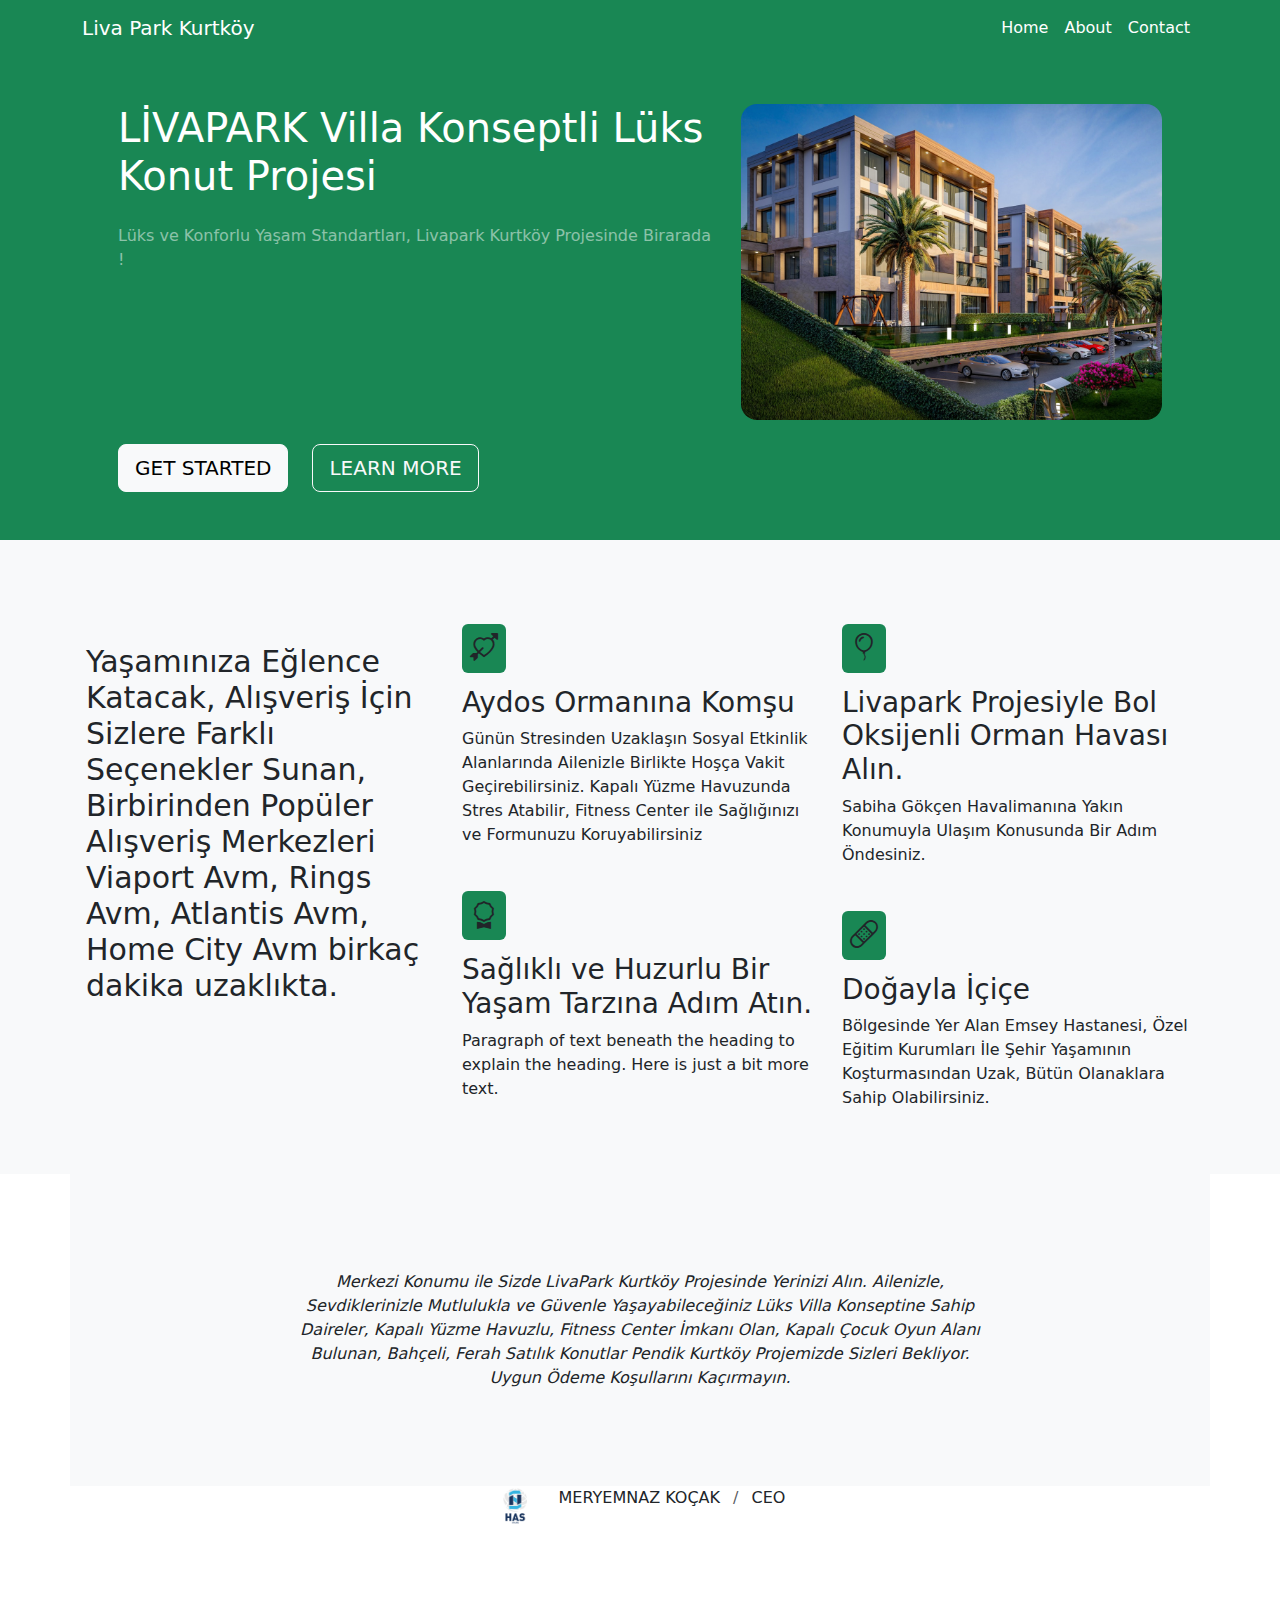
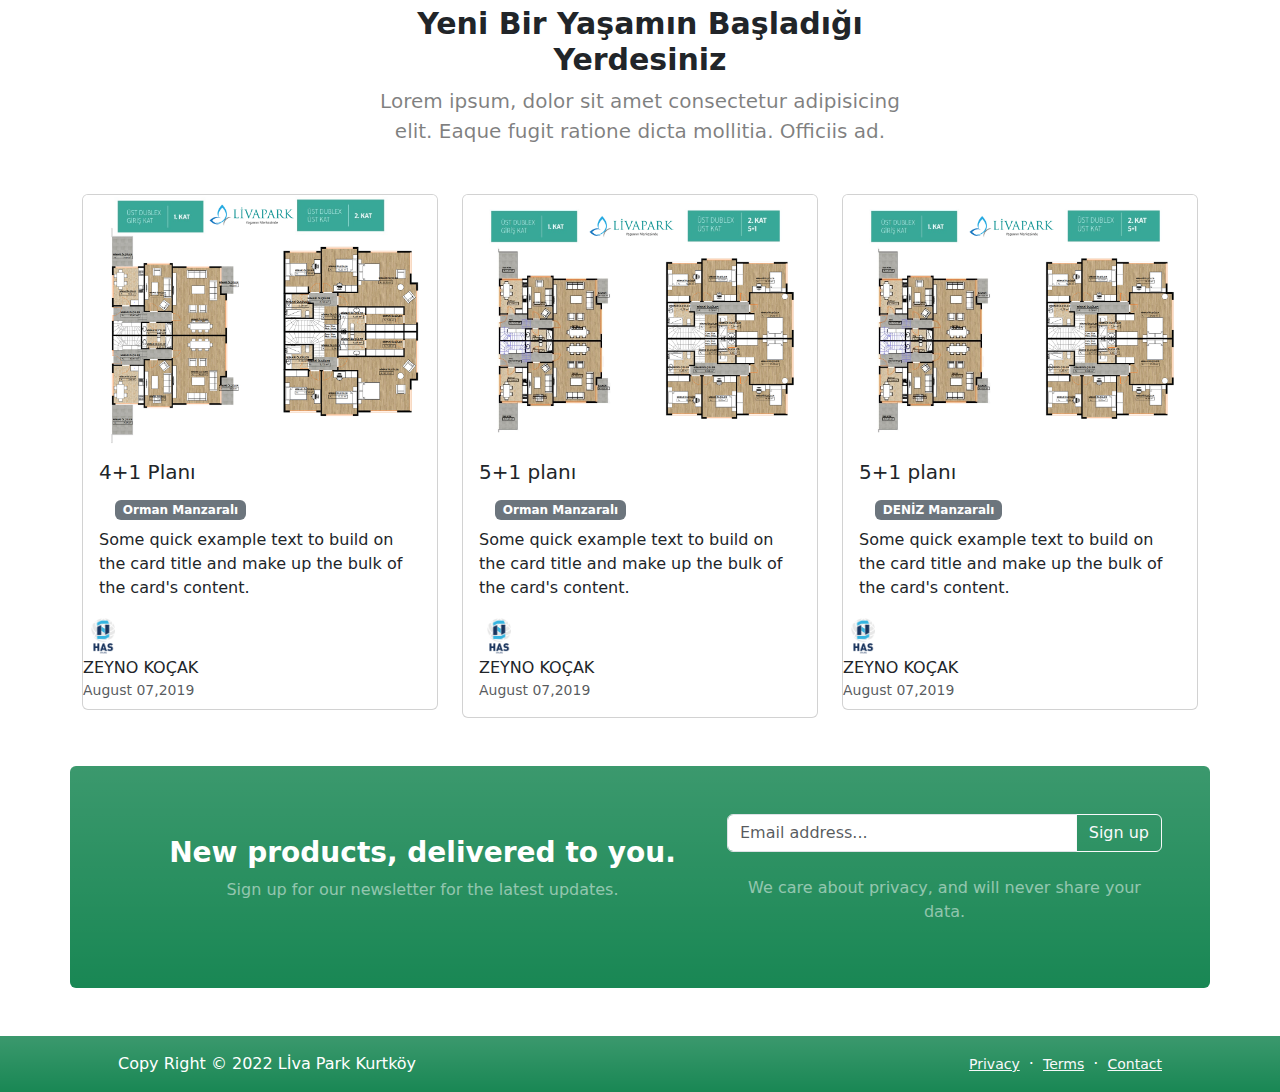
<file: index.html>
<!DOCTYPE html>
<html lang="tr">

<head>
    <meta charset="UTF-8">
    <meta name="viewport" content="width=device-width, initial-scale=1.0">
    <title>Liva Park Kurtköy</title>



    <!--BOOTSTRAPlink-->
    <link href="https://cdn.jsdelivr.net/npm/bootstrap@5.3.3/dist/css/bootstrap.min.css" rel="stylesheet"
        integrity="sha384-QWTKZyjpPEjISv5WaRU9OFeRpok6YctnYmDr5pNlyT2bRjXh0JMhjY6hW+ALEwIH" crossorigin="anonymous">


    <!--AVESOMElink-->
    <link rel="stylesheet" href="https://cdnjs.cloudflare.com/ajax/libs/font-awesome/6.6.0/css/all.min.css"
        integrity="sha512-Kc323vGBEqzTmouAECnVceyQqyqdsSiqLQISBL29aUW4U/M7pSPA/gEUZQqv1cwx4OnYxTxve5UMg5GT6L4JJg=="
        crossorigin="anonymous" referrerpolicy="no-referrer" />


    <!--BOOTS ICONS-->

    <link rel="stylesheet" href="https://cdn.jsdelivr.net/npm/bootstrap-icons@1.11.3/font/bootstrap-icons.min.css">

    <!--FAVICON-->

    <link rel="icon" type="image/x-icon" href="/img/livapark-villa-kurtkoy-1.jpg">

    <!--CSSlink-->
    <link rel="stylesheet" href="style.css">



</head>


<body>

    <main>
        <!--NAVBAR-->

        <nav class="navbar navbar-expand-lg bg-success">
            <div class="container ">
                <a class="navbar-brand text-white" href="/index.html">Liva Park Kurtköy</a>

                <button class="navbar-toggler" type="button" data-bs-toggle="collapse" data-bs-target="#navbarNav"
                    aria-controls="navbarNav" aria-expanded="false" aria-label="Toggle navigation">
                    <span class="navbar-toggler-icon"></span>
                </button>

                <div class="collapse navbar-collapse" id="navbarNav">

                    <ul class="navbar-nav ms-auto mb-lg-0  ">
                        <li class="nav-item">
                            <a class="nav-link " aria-current="page" href="/index.html">Home</a>
                        </li>
                        <li class="nav-item ">
                            <a class="nav-link " href="/about.html">About</a>
                        </li>
                        <li class="nav-item">
                            <a class="nav-link" href="/contact.html">Contact</a>
                        </li>

                    </ul>
                </div>
            </div>
        </nav>



        <header class="bg-success py-5">
            <div class="container px-5">

                <div class="row ">
                    <div class="col-12 col-xl-7 col-xxl-6">

                        <h1 class="text-white mb-4 text-center text-xl-start">
                            LİVAPARK Villa Konseptli Lüks Konut Projesi
                        </h1>

                        <p class="text-white-50 mb-1 fw-medium text-center text-xl-start">
                            Lüks ve Konforlu Yaşam Standartları, Livapark Kurtköy Projesinde Birarada !

                        </p>
                    </div>
                    <div class="col-12 d-none d-xl-block col-xl-5 col-xxl-6">
                        <img src="/img/livapark-villa-kurtkoy-1.jpg" class="img-fluid rounded-4" alt="livapic">
                    </div>


                </div>

                <div class="row">

                    <div
                        class="col-12 col-md-6 col-xl-auto mt-4 d-flex justify-content-md-end justify-content-xl-start">
                        <button class="btn btn-lg btn-light col-12 col-md-auto">
                            GET STARTED
                        </button>
                    </div>

                    <div
                        class="col-12 col-md-6 col-xl-auto mt-4 d-flex justify-content-md-start justify-content-xl-auto">
                        <button class="btn btn-lg btn-outline-light col-12 col-md-auto">
                            LEARN MORE
                        </button>
                    </div>

                </div>


            </div>

        </header>


        <!--features-->
        <div class="features-container bg-light p-5">
            <div class="container ">
                <div class="row mt-3">
                    <div class="col-lg-4 col-md-12 p-3 text-dark rounded mt-4">

                        <h2>Yaşamınıza Eğlence Katacak, Alışveriş İçin Sizlere Farklı Seçenekler Sunan,
                            Birbirinden Popüler Alışveriş Merkezleri Viaport Avm, Rings Avm, Atlantis Avm, Home City Avm
                            birkaç dakika uzaklıkta.
                        </h2>
                    </div>

                    <div class="col-lg-4 col-md-6 mt-4">
                        <i class="bi bi-arrow-through-heart bg-success rounded  p-2 fs-3 mt-3"></i>
                        <h3 class="mt-3">
                            Aydos Ormanına Komşu
                        </h3>
                        <p class="mb-5">
                            Günün Stresinden Uzaklaşın Sosyal Etkinlik Alanlarında Ailenizle Birlikte Hoşça Vakit
                            Geçirebilirsiniz. Kapalı Yüzme Havuzunda Stres Atabilir, Fitness Center ile Sağlığınızı ve
                            Formunuzu Koruyabilirsiniz


                        </p>
                        <i class="bi bi-award bg-success rounded p-2 fs-3 p-2 mb-5 mt-3"></i>
                        <h3 class="mt-3">
                            Sağlıklı ve Huzurlu Bir Yaşam Tarzına Adım Atın.

                        </h3>
                        <p>
                            Paragraph of text beneath the heading to explain the heading. Here is just a bit more text.
                        </p>



                    </div>


                    <div class="col-lg-4 col-md-6  mt-4">
                        <i class="bi bi-balloon bg-success rounded p-2 fs-3 mt-3"></i>
                        <h3 class="mt-3">
                            Livapark Projesiyle Bol Oksijenli Orman Havası Alın.
                        </h3>
                        <p class="mb-5">
                            Sabiha Gökçen Havalimanına Yakın Konumuyla Ulaşım Konusunda Bir Adım Öndesiniz.
                        </p>
                        <i class="bi bi-bandaid bg-success rounded p-2 fs-3  mt-5"></i>
                        <h3 class="mt-3">
                            Doğayla İçiçe
                        </h3>

                        <p>
                            Bölgesinde
                            Yer Alan Emsey Hastanesi, Özel Eğitim Kurumları İle Şehir Yaşamının Koşturmasından Uzak,
                            Bütün Olanaklara Sahip Olabilirsiniz.
                        </p>

                    </div>


                </div>


            </div>





        </div>

    </main>

    <!--Testimonialsection-->

    <div class=" testimonial-container">
        <div class="container bg-light px-5 d-flex justify-content-center">

            <div class="col-lg-8 col-md-10 fs-6 fst-italic text-center py-5 my-5">
                Merkezi Konumu ile Sizde LivaPark Kurtköy Projesinde Yerinizi Alın. Ailenizle, Sevdiklerinizle
                Mutlulukla ve Güvenle Yaşayabileceğiniz Lüks Villa Konseptine Sahip Daireler, Kapalı Yüzme Havuzlu,
                Fitness Center İmkanı Olan, Kapalı Çocuk Oyun Alanı Bulunan, Bahçeli, Ferah Satılık Konutlar Pendik
                Kurtköy Projemizde Sizleri Bekliyor. Uygun Ödeme Koşullarını Kaçırmayın.

            </div>


        </div>

        <div class="row justify-content-center mb-5">
            <div class="col-auto">
                <img src="/img/logo.png" class="img-fluid rounded-circle" width="40px" alt="pic">
            </div>
            <div class="col-auto mb-5">MERYEMNAZ KOÇAK <span class="text-muted px-2">/</span>
                CEO
            </div>
        </div>



    </div>


    <!--BLOG-->
    <div class="container gx-5">
        <div class="row justify-content-center">
            <div class="col-lg-8 col-xl-6">
                <div class="text-center">
                    <h2 class="fw-bolder"> Yeni Bir Yaşamın Başladığı Yerdesiniz</h2>
                    <p class="lead fw-normal text-center text-muted mb-5 text-black-50">Lorem ipsum, dolor sit amet
                        consectetur
                        adipisicing elit. Eaque fugit ratione dicta mollitia. Officiis ad.</p>
                </div>
            </div>

        </div>
    </div>

    <!--Card-->


    <div class="container">

        <div class="row">

            <!--Card1-->

            <div class="col-lg-4 col-12">
                <div class="card">
                    <img src="/img/4-1-ust-dubleks-kat-plani.jpg" class="card-img-top" alt="...">
                    <div class="card-body">
                        <h5 class="card-title">4+1 Planı</h5>
                        <span class="badge text-bg-secondary ms-3 my-2">Orman Manzaralı</span>
                        <p class="card-text">Some quick example text to build on the card title and make up the bulk
                            of
                            the
                            card's content.</p>

                    </div>

                    <div class="row mb-2">
                        <div class="col-auto">
                            <img src="/img/logo.png" width="40px" alt="pic">

                            <div class="">
                                ZEYNO KOÇAK
                            </div>
                            <div class="text-muted small">
                                August 07,2019
                            </div>

                        </div>
                    </div>

                </div>

            </div>

            <!--Card2-->

            <div class="col-lg-4 col-12">
                <div class="card">
                    <img src="/img/5-1-ust-dubleks-kat-plani.jpg" class="card-img-top" alt="...">
                    <div class="card-body">
                        <h5 class="card-title">5+1 planı</h5>

                        <span class="badge text-bg-secondary  ms-3 my-2">Orman Manzaralı</span>
                        <p class="card-text">Some quick example text to build on the card title and make up the bulk
                            of
                            the
                            card's content.</p>

                        <div class="row">
                            <div class="col-auto">
                                <img src="/img/logo.png" width="40px" alt="pic">
                                <div>
                                    ZEYNO KOÇAK
                                </div>
                                <div class="text-muted small">
                                    August 07,2019
                                </div>

                            </div>

                        </div>
                    </div>



                </div>
            </div>

            <!--Card3-->

            <div class="col-lg-4 col-12">

                <div class="card">
                    <img src="/img/5-1-alt-dubleks-kat-plani - Kopya.jpg" class="card-img-top" alt="...">
                    <div class="card-body">
                        <h5 class="card-title">5+1 planı</h5>
                        <span class="badge text-bg-secondary  ms-3 my-2">DENİZ Manzaralı</span>
                        <p class="card-text">Some quick example text to build on the card title and make up the bulk
                            of
                            the
                            card's content.</p>

                    </div>

                    <div class="row mb-2">
                        <div class="col-auto">
                            <img src="/img/logo.png" width="40px" alt="pic">

                            <div>
                                ZEYNO KOÇAK
                            </div>
                            <div class="text-muted small">
                                August 07,2019
                            </div>

                        </div>
                    </div>
                </div>

            </div>



        </div>



    </div>



    <!--BÜLTEN-->

    <div class="News-container gx-5 m-5">

        <div class=" container bg-success bg-gradient p-5 rounded-2">

            <div class="d-flex align-items-center justify-content-between flex-column
            flex-xl-row text-center text-xl-start">

                <div class="col-xl-7 text-white text-center text-xxl-start">
                    <h3 class="fw-bolder">
                        New products, delivered to you.

                    </h3>
                    <p class="text-white-50 justify-content-center">
                        Sign up for our newsletter for the latest updates.
                    </p>
                </div>



                <div class="col-xl-5">


                    <div class="input-group  mb-3">
                        <input type="text" class="form-control" placeholder="Email address..."
                            aria-label="Email address..." aria-describedby="button-newsletter">
                        <button class="btn btn-outline-light" id="button-newsletter" type="button">
                            Sign up
                        </button>
                    </div>
                    <div class="mt-4">
                        <p class="text-white-50 text-center">
                            We care about privacy, and will never share your data.
                        </p>

                    </div>
                </div>


            </div>



        </div>

    </div>


    <!--footer-->

    <footer class="bg-success bg-gradient p-3 mt-3">
        <div class="container px-5">

            <div class="row align-items-center justify-content-between flex-column flex-sm-row">

                <div class="col-auto text-white text-center">
                    Copy Right © 2022 Lİva Park Kurtköy
                </div>



                <div class="col-auto text-center">

                    <a class="link-light small" href="#">Privacy</a>
                    <span class="text-white mx-1">·</span>
                    <a class="link-light small" href="#">Terms</a>
                    <span class="text-white mx-1">·</span>
                    <a class="link-light small" href="#">Contact</a>

                </div>


            </div>


        </div>

    </footer>




    <script src="https://cdn.jsdelivr.net/npm/bootstrap@5.3.3/dist/js/bootstrap.bundle.min.js"
        integrity="sha384-YvpcrYf0tY3lHB60NNkmXc5s9fDVZLESaAA55NDzOxhy9GkcIdslK1eN7N6jIeHz"
        crossorigin="anonymous"></script>

</body>












</html>
</file>
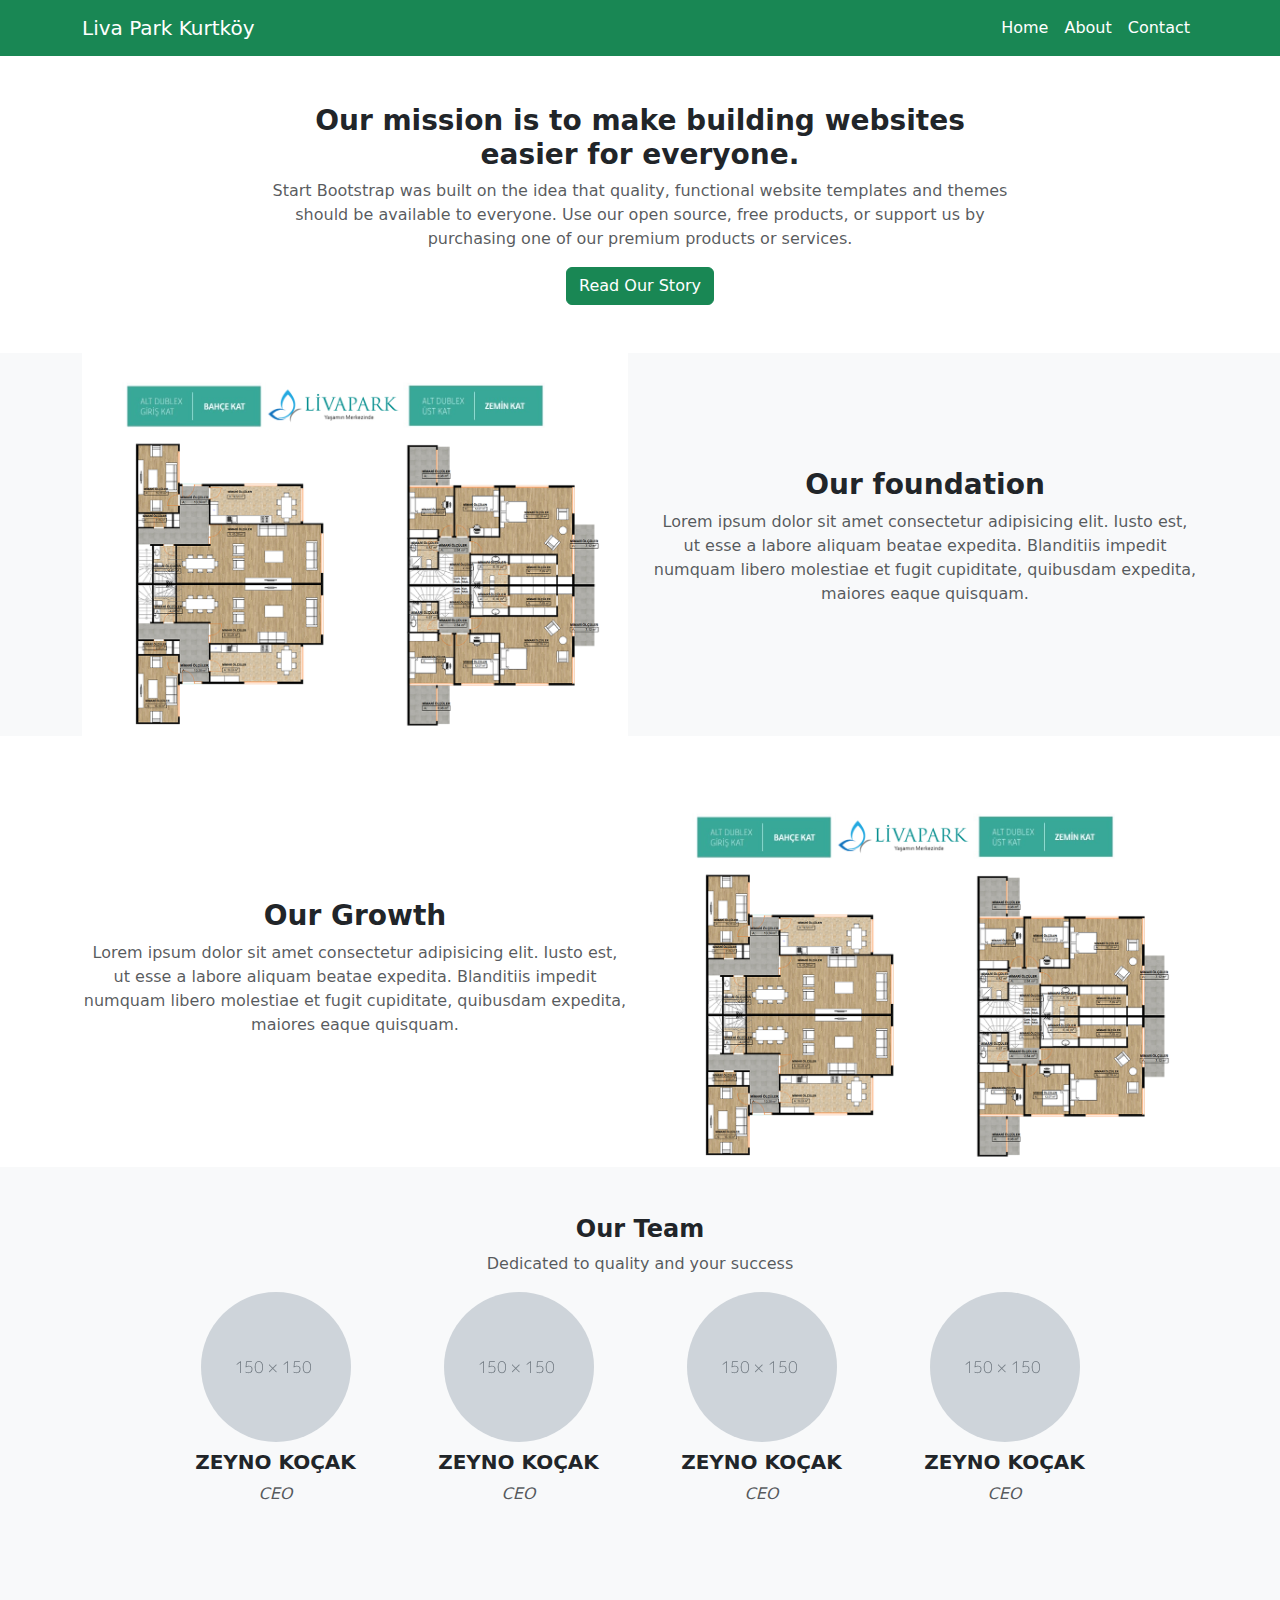
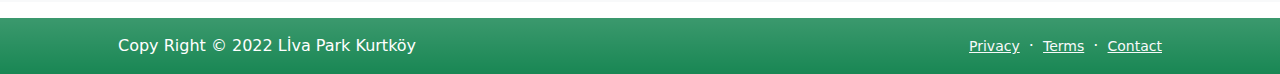
<file: about.html>
<!DOCTYPE html>
<html lang="en">

<head>
    <meta charset="UTF-8">
    <meta name="viewport" content="width=device-width, initial-scale=1.0">
    <title>LivaPark Kurtköy</title>



    <!--BOOTSTRAPlink-->
    <link href="https://cdn.jsdelivr.net/npm/bootstrap@5.3.3/dist/css/bootstrap.min.css" rel="stylesheet"
        integrity="sha384-QWTKZyjpPEjISv5WaRU9OFeRpok6YctnYmDr5pNlyT2bRjXh0JMhjY6hW+ALEwIH" crossorigin="anonymous">


    <!--AVESOMElink-->
    <link rel="stylesheet" href="https://cdnjs.cloudflare.com/ajax/libs/font-awesome/6.6.0/css/all.min.css"
        integrity="sha512-Kc323vGBEqzTmouAECnVceyQqyqdsSiqLQISBL29aUW4U/M7pSPA/gEUZQqv1cwx4OnYxTxve5UMg5GT6L4JJg=="
        crossorigin="anonymous" referrerpolicy="no-referrer" />


    <!--BOOTS ICONS-->

    <link rel="stylesheet" href="https://cdn.jsdelivr.net/npm/bootstrap-icons@1.11.3/font/bootstrap-icons.min.css">

    <!--FAVICON-->

    <link rel="icon" type="image/x-icon" href="img/livapark-villa-kurtkoy-1.jpg">

    <!--CSSlink-->
    <link rel="stylesheet" href="style.css">


</head>




<body>

    <main>


        <nav class="navbar navbar-expand-lg bg-success">
            <div class="container ">
                <a class="navbar-brand text-white" href="/index.html">Liva Park Kurtköy</a>

                <button class="navbar-toggler" type="button" data-bs-toggle="collapse" data-bs-target="#navbarNav"
                    aria-controls="navbarNav" aria-expanded="false" aria-label="Toggle navigation">
                    <span class="navbar-toggler-icon"></span>
                </button>

                <div class="collapse navbar-collapse" id="navbarNav">

                    <ul class="navbar-nav ms-auto mb-lg-0  ">
                        <li class="nav-item">
                            <a class="nav-link " aria-current="page" href="/index.html">Home</a>
                        </li>
                        <li class="nav-item ">
                            <a class="nav-link " href="/about.html">About</a>
                        </li>
                        <li class="nav-item">
                            <a class="nav-link" href="/contact.html">Contact</a>
                        </li>

                    </ul>
                </div>
            </div>
        </nav>

        <header>

            <div class="container mt-5">
                <div class="row align-items-center justify-content-center">
                    <div class="col-8 col-xxl-6 text-center">
                        <h2 class=" fs-3 fw-bold text-center">
                            Our mission is to make building websites easier for everyone.
                        </h2>
                        <p class="fs-6 text-muted text-center">
                            Start Bootstrap was built on the idea that quality, functional website templates and themes
                            should be available to everyone. Use our open source, free products, or support us by
                            purchasing one of our premium products or services.
                        </p>

                        <a href="#">
                            <button type="button" class="btn btn-success">Read Our Story</button>
                        </a>
                    </div>



                </div>

            </div>



        </header>



    </main>



    <!--FOUNDING SEC-->

    <div class="founding-container bg-light my-5 px-5">
        <div class="container">

            <div class="row align-items-center justify-content-center">

                <div class="col-lg-6 ">
                    <img src="img/4-1-alt-dubleks-kat-plani.jpg" class="img-fluid" width="600" height="400 alt=...">

                </div>

                <div class="col-lg-6 text-center ">

                    <h2 class="fs-3 fw-bold">
                        Our foundation
                    </h2>
                    <p class="fs-6 text-muted">
                        Lorem ipsum dolor sit amet consectetur adipisicing elit. Iusto est, ut esse a labore aliquam
                        beatae expedita. Blanditiis impedit numquam libero molestiae et fugit cupiditate, quibusdam
                        expedita, maiores eaque quisquam.
                    </p>
                </div>

            </div>

        </div>

    </div>

    <!--GROWTH-->


    <div class="founding-container gx-5">

        <div class="container justify-content-center">

            <div class="row align-items-center justify-content-center">

                <div class="col-lg-6 order-sm-1  text-center ">

                    <h2 class="fs-3 fw-bold">
                        Our Growth
                    </h2>
                    <p class="fs-6 text-muted">
                        Lorem ipsum dolor sit amet consectetur adipisicing elit. Iusto est, ut esse a labore aliquam
                        beatae expedita. Blanditiis impedit numquam libero molestiae et fugit cupiditate, quibusdam
                        expedita, maiores eaque quisquam.
                    </p>
                </div>


                <div class="col-lg-6 order-sm-0 order-lg-last">
                    <img src="img/4-1-alt-dubleks-kat-plani.jpg" class="img-fluid" width="600" height="400 alt=...">

                </div>


            </div>

        </div>

    </div>

    <!--TEAMMEMBERS-->

    <div class="team-container bg-light p-5">

        <div class="container px-5 mx-auto">

            <div class="container px-5">

                <div class="text-center">
                    <h3 class="text-center fs-4 fw-bold">
                        Our Team
                    </h3>
                    <p class="text-center fs-6 text-muted">
                        Dedicated to quality and your success
                    </p>
                </div>
                <div class="row align-items-center justify-content-center">



                    <div class=" col-lg-3 col-md-5 col-sm-6 mb-sm-5 text-center  ">

                        <img src="img/circlepic.png" class="img-fluid  rounded-circle" alt="">
                        <h5 class="fw-bolder mt-2">
                            ZEYNO KOÇAK
                        </h5>
                        <div class="text-muted fst-italic">CEO</div>

                    </div>


                    <div class="col-lg-3 col-md-5 col-sm-6 mb-sm-5 text-center">
                        <img src="img/circlepic.png" class="img-fluid  rounded-circle" alt="">
                        <h5 class="fw-bolder mt-2">
                            ZEYNO KOÇAK
                        </h5>
                        <div class="text-muted fst-italic">CEO</div>
                    </div>
                    <div class="col-lg-3 col-md-5 col-sm-6 mb-sm-5 text-center">
                        <img src="img/circlepic.png" class="img-fluid  rounded-circle" alt="">
                        <h5 class="fw-bolder mt-2">
                            ZEYNO KOÇAK
                        </h5>
                        <div class="text-muted fst-italic">CEO</div>
                    </div>
                    <div class="col-lg-3 col-md-5 col-sm-6 mb-sm-5 text-center">
                        <img src="img/circlepic.png" class="img-fluid  rounded-circle" alt="">
                        <h5 class="fw-bolder mt-2">
                            ZEYNO KOÇAK
                        </h5>
                        <div class="text-muted fst-italic">CEO</div>
                    </div>


                </div>

            </div>



        </div>

    </div>


    <!--footer-->

    <footer class="bg-success bg-gradient p-3 mt-3">
        <div class="container px-5">

            <div class="row align-items-center justify-content-between flex-column flex-sm-row">

                <div class="col-auto text-white text-center">
                    Copy Right © 2022 Lİva Park Kurtköy
                </div>


                <div class="col-auto text-center">

                    <a class="link-light small" href="#">Privacy</a>
                    <span class="text-white mx-1">·</span>
                    <a class="link-light small" href="#">Terms</a>
                    <span class="text-white mx-1">·</span>
                    <a class="link-light small" href="#">Contact</a>

                </div>


            </div>


        </div>

    </footer>



    <script src="https://cdn.jsdelivr.net/npm/bootstrap@5.3.3/dist/js/bootstrap.bundle.min.js"
        integrity="sha384-YvpcrYf0tY3lHB60NNkmXc5s9fDVZLESaAA55NDzOxhy9GkcIdslK1eN7N6jIeHz"
        crossorigin="anonymous"></script>


</body>

</html>
</file>
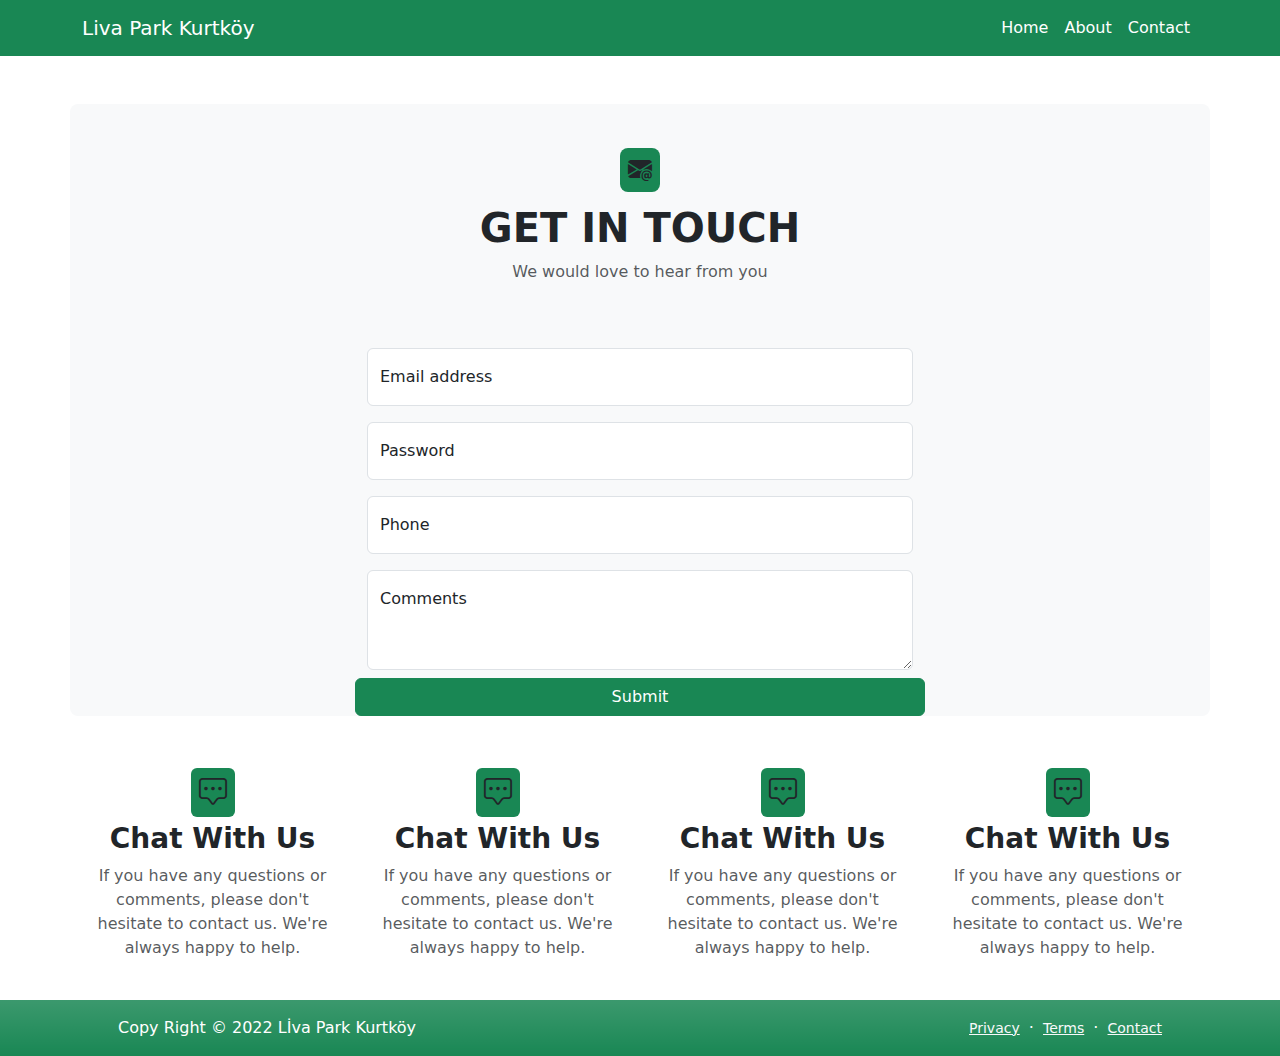
<file: contact.html>
<!DOCTYPE html>
<html lang="en">

<head>
    <meta charset="UTF-8">
    <meta name="viewport" content="width=device-width, initial-scale=1.0">
    <title>Liva Park Kurtköy</title>
</head>


<!--BOOTSTRAPlink-->
<link href="https://cdn.jsdelivr.net/npm/bootstrap@5.3.3/dist/css/bootstrap.min.css" rel="stylesheet"
    integrity="sha384-QWTKZyjpPEjISv5WaRU9OFeRpok6YctnYmDr5pNlyT2bRjXh0JMhjY6hW+ALEwIH" crossorigin="anonymous">


<!--AVESOMElink-->
<link rel="stylesheet" href="https://cdnjs.cloudflare.com/ajax/libs/font-awesome/6.6.0/css/all.min.css"
    integrity="sha512-Kc323vGBEqzTmouAECnVceyQqyqdsSiqLQISBL29aUW4U/M7pSPA/gEUZQqv1cwx4OnYxTxve5UMg5GT6L4JJg=="
    crossorigin="anonymous" referrerpolicy="no-referrer" />


<!--BOOTS ICONS-->

<link rel="stylesheet" href="https://cdn.jsdelivr.net/npm/bootstrap-icons@1.11.3/font/bootstrap-icons.min.css">

<!--FAVICON-->

<link rel="icon" type="image/x-icon" href="img/livapark-villa-kurtkoy-1.jpg">

<!--CSSlink-->
<link rel="stylesheet" href="style.css">




<body>



    <nav class="navbar navbar-expand-lg bg-success">
        <div class="container ">
            <a class="navbar-brand text-white" href="/index.html">Liva Park Kurtköy</a>

            <button class="navbar-toggler" type="button" data-bs-toggle="collapse" data-bs-target="#navbarNav"
                aria-controls="navbarNav" aria-expanded="false" aria-label="Toggle navigation">
                <span class="navbar-toggler-icon"></span>
            </button>

            <div class="collapse navbar-collapse" id="navbarNav">

                <ul class="navbar-nav ms-auto mb-lg-0  ">
                    <li class="nav-item">
                        <a class="nav-link " aria-current="page" href="/index.html">Home</a>
                    </li>
                    <li class="nav-item ">
                        <a class="nav-link " href="/about.html">About</a>
                    </li>
                    <li class="nav-item">
                        <a class="nav-link" href="/contact.html">Contact</a>
                    </li>

                </ul>
            </div>
        </div>
    </nav>

    <!--FORM-->

    <div class="container my-5 bg-light rounded-3">

        <div class="py-5 my-3">
            <div class="text-center">

                <i class="bi bi-envelope-at-fill bg-success fs-4 p-2 rounded-3 "></i>
                <h1 class="fw-bolder mt-3"> GET IN TOUCH</h1>
                <p class="text-muted mb-0 fs-4s"> We would love to hear from you</p>

            </div>
        </div>

        <div class="row justify-content-center">

            <div class="col-6 ">

                <div class="form-floating mb-3">
                    <input type="email" class="form-control" id="floatingInput" placeholder="name@example.com">
                    <label for="floatingInput">Email address</label>
                </div>
                <div class="form-floating mb-3">
                    <input type="password" class="form-control" id="floatingPassword" placeholder="Password">
                    <label for="floatingPassword">Password</label>
                </div>
                <div class="form-floating mb-3">
                    <input type="email" class="form-control" id="floatingInput" placeholder="name@example.com">
                    <label for="floatingInput">Phone</label>
                </div>

                <div class="form-floating">
                    <textarea class="form-control" style="height: 100px" placeholder="Leave a comment here"
                        id="floatingTextarea"></textarea>
                    <label for="floatingTextarea">Comments</label>
                </div>
                <div class="row">
                    <button type="submit" class="btn btn-success mt-2">Submit</button>
                </div>
            </div>



        </div>
    </div>


    </div>


    <!--contactsec-->



    <div class="container mt-5">
<div class="row row-cols-2 row-cols-lg-4">
        <div class="col-lg-3 col-md-6 text-center my-2">

            <i class="bi bi-chat-square-dots p-2 fs-3 bg-success rounded-2  m-2"></i>
            <h3 class="text-center mt-2 fw-bold">Chat With Us</h3>
            <p class="text-center text-muted">
                If you have any questions or comments, please don't hesitate to contact us. We're always happy to help.
            </p>

        </div>
        <div class="col-lg-3 col-md-6 text-center my-2">
            
            <i class="bi bi-chat-square-dots p-2 fs-3 bg-success rounded-2  m-2"></i>
            <h3 class="text-center mt-2 fw-bold">Chat With Us</h3>
            <p class="text-center text-muted">
                If you have any questions or comments, please don't hesitate to contact us. We're always happy to help.
            </p>
        </div>

        <div class="col-lg-3 col-md-6 text-center my-2">
            <i class="bi bi-chat-square-dots p-2 fs-3 bg-success rounded-2  m-2"></i>
            <h3 class="text-center mt-2 fw-bold">Chat With Us</h3>
            <p class="text-center text-muted">
                If you have any questions or comments, please don't hesitate to contact us. We're always happy to help.
            </p>
        </div>

        <div class="col-lg-3 col-md-6 text-center my-2">
            <i class="bi bi-chat-square-dots p-2 fs-3 bg-success rounded-2  m-2"></i>
            <h3 class="text-center mt-2 fw-bold">Chat With Us</h3>
            <p class="text-center text-muted">
                If you have any questions or comments, please don't hesitate to contact us. We're always happy to help.
            </p>
        </div>

    </div>
    </div>



    <!--footer-->

    <footer class="bg-success bg-gradient p-3 mt-3">
        <div class="container px-5">

            <div class="row align-items-center justify-content-between flex-column flex-sm-row">

                <div class="col-auto text-white text-center">
                    Copy Right © 2022 Lİva Park Kurtköy
                </div>



                <div class="col-auto text-center">

                    <a class="link-light small" href="#">Privacy</a>
                    <span class="text-white mx-1">·</span>

                    <a class="link-light small" href="#">Terms</a>
                    <span class="text-white mx-1">·</span>
                    <a class="link-light small" href="#">Contact</a>

                </div>


            </div>


        </div>

    </footer>



    <script src="https://cdn.jsdelivr.net/npm/bootstrap@5.3.3/dist/js/bootstrap.bundle.min.js"
        integrity="sha384-YvpcrYf0tY3lHB60NNkmXc5s9fDVZLESaAA55NDzOxhy9GkcIdslK1eN7N6jIeHz"
        crossorigin="anonymous"></script>
</body>

</html>
</file>
<file: style.css>
.nav-link{
    color: white;
}

h2{
    font-size: 30px !important;
}
</file>
